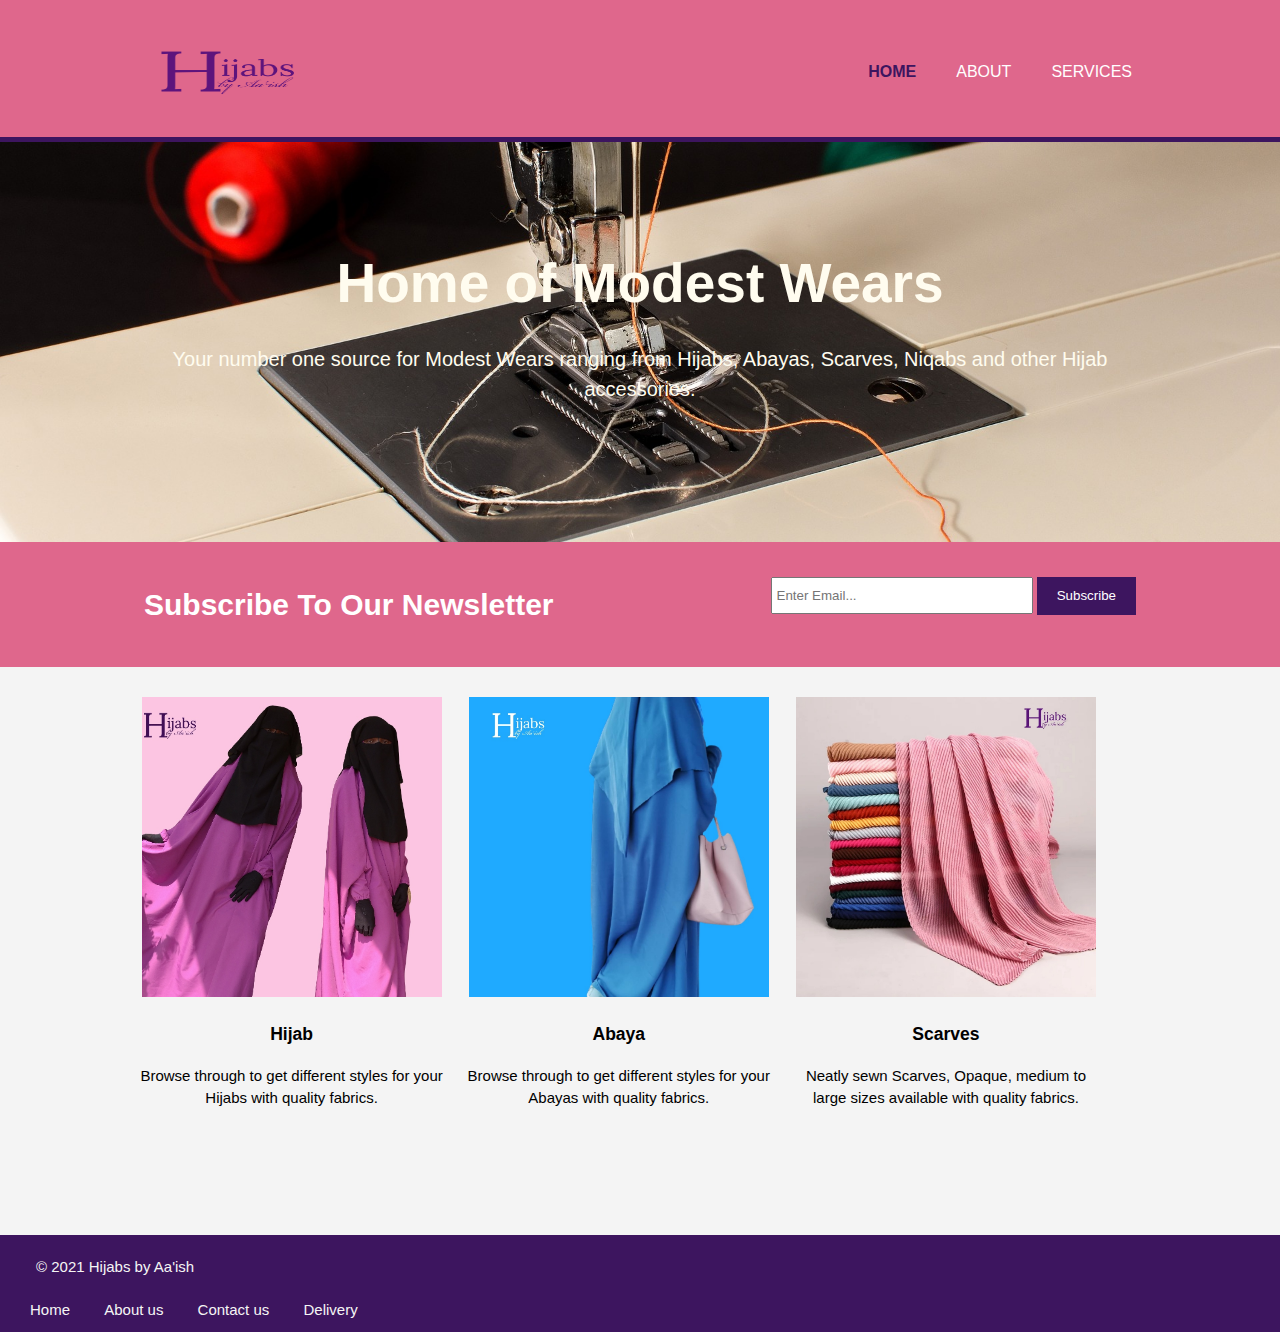
<file: index.html>
<!DOCTYPE html>
<html lang="en">
<head>
    <meta charset="UTF-8">
    <meta http-equiv="X-UA-Compatible" content="IE=edge">
    <meta name="viewport" content="width=device-width, initial-scale=1.0">
    <title>Hijabs_by_Aa'ish</title>
    <link rel="stylesheet" href="./css/style.css">
</head>
<body>
    <header>
        <div class="container">
            <div id="branding">
                <img src="./img/logo.png" alt="Hijabs_by_Aa'ish" width="200px" height="130px">
            </div>

            <nav>
                <ul>
                    <li class="current"><a href="index.html">Home</a></li>
                    <li><a href="about.html">About</a></li>
                    <li><a href="services.html">Services</a></li>
                </ul>
            </nav>
        </div>
    </header>

    <section id="showcase">
        <div class="container">
            <h1>Home of Modest Wears</h1>
            <p>Your number one source for Modest Wears ranging from Hijabs, Abayas, Scarves, Niqabs and other Hijab accessories.
            </p>
        </div>
    </section>

    <section id="newsletter">
        <div class="container">
            <h1>Subscribe To Our Newsletter</h1>
            <form>
                <input type="email" placeholder="Enter Email..." required> 
                <button type="submit" class="button-1">Subscribe</button>
            </form>
        </div>
    </section>

    <section id="boxes">
        <div class="container">
            <div class="box">
                <img src="./img/hijab.jpg" alt="Hijab" >
            <h3>Hijab</h3>
            <p>Browse through to get different styles for your Hijabs with quality fabrics.</p>
            </div>

            <div class="box">
                <img src="./img/abaya.jpg" alt="Abaya">
            <h3>Abaya</h3>
            <p>Browse through to get different styles for your Abayas with quality fabrics.</p>
            </div>

            <div class="box">
                <img src="./img/scarves.jpg" alt="Scarves" >
            <h3>Scarves</h3>
            <p>Neatly sewn Scarves, Opaque, medium to large sizes available with quality fabrics.</p>
            </div>
        </div>
    </section>

    <footer>
        <div class="footer-top">
            <p> &copy; 2021 Hijabs by Aa'ish</p>
        </div>
        <div class="footer-bottom">
            <div class="left">
                <a href="index.html">Home</a>
                <a href="about.html">About us</a>
                <a href="#">Contact us</a>
                <a href="#">Delivery</a>
            </div>
        </div>
    </footer>
</body>
</html>
</file>
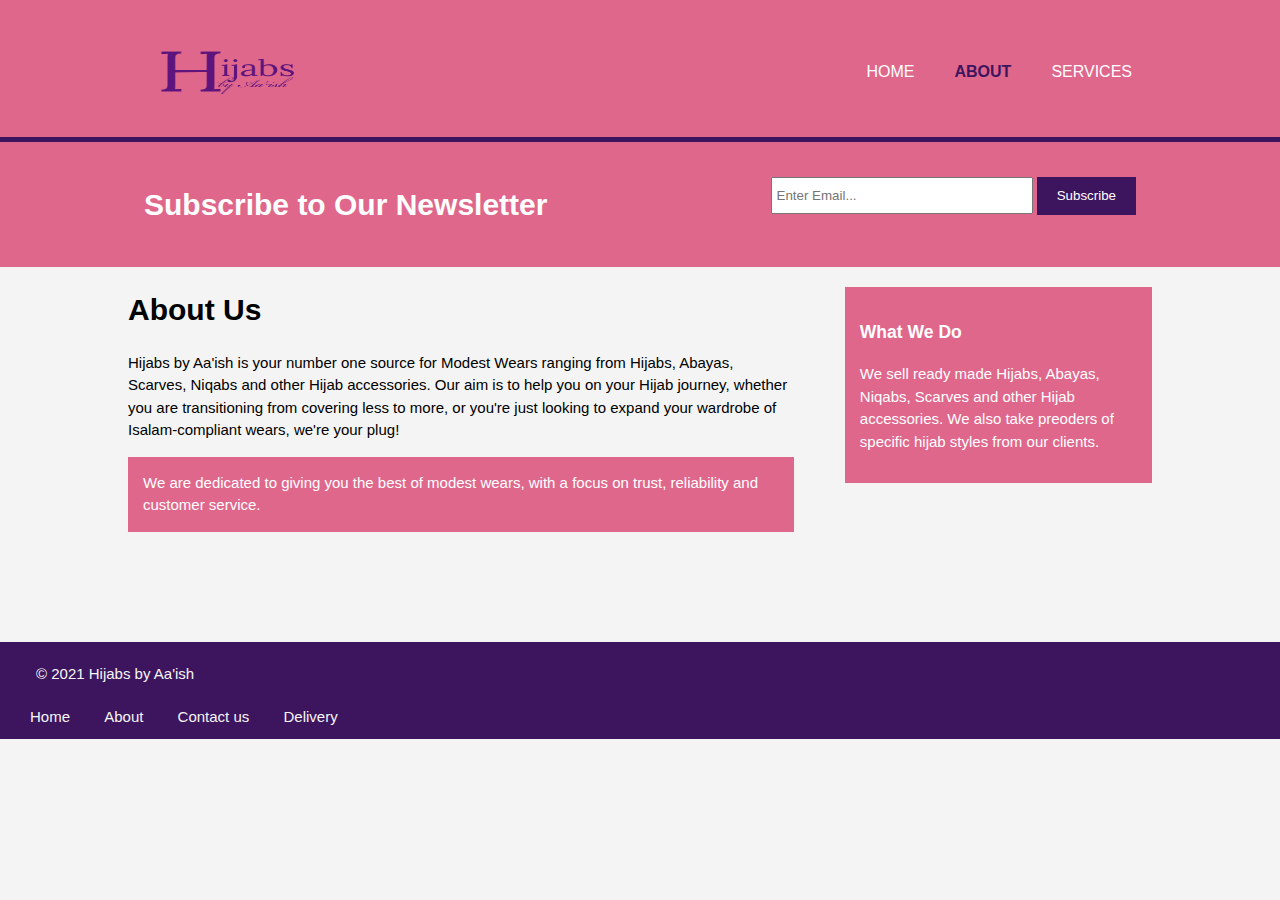
<file: about.html>
<!DOCTYPE html>
<html lang="en">
<head>
    <meta charset="UTF-8">
    <meta http-equiv="X-UA-Compatible" content="IE=edge">
    <meta name="viewport" content="width=device-width, initial-scale=1.0">
    <title>About</title>
    <link rel="stylesheet" href="./css/style.css">
</head>
<body>
    <header>
        <div class="container">
            <div id="branding">
                <img src="./img/logo.png" alt="Hijabs_by_Aa'ish" width="200px" height="130px">
            </div>

            <nav>
                <ul>
                    <li><a href="index.html">Home</a></li>
                    <li class="current"><a href="about.html">About</a></li>
                    <li><a href="services.html">Services</a></li>
                </ul>
            </nav>
        </div>
    </header>

    <section id="newsletter">
        <div class="container">
            <h1>Subscribe to Our Newsletter</h1>
            <form>
                <input type="email" placeholder="Enter Email..." required>
                <button type="submit" class="button-1">Subscribe</button>
            </form>
        </div>
    </section>

    <section id="main">
        <div class="container">
            <article id="main-content">
                <h1 class="page-title">About Us</h1>
                <p>Hijabs by Aa'ish is your number one source for Modest Wears ranging from Hijabs, Abayas, Scarves, Niqabs and other Hijab accessories.
                    Our aim is to help you on your Hijab journey, whether you are transitioning from covering less to more, or you're just looking to expand your wardrobe of Isalam-compliant wears, we're your plug!
                </p>
                <p class="dark">We are dedicated to giving you the best of modest wears, with a focus on trust, reliability and customer service.</p>
            </article>

            <aside id="sidebar">
                <div class="dark">
                    <h3>What We Do</h3>
                    <p>We sell ready made Hijabs, Abayas, Niqabs, Scarves and other Hijab accessories. We also take preoders of specific hijab styles from our clients.</p>
                </div> 
            </aside>
        </div>
    </section>

    <footer>
        <div class="footer-top">
            <p> &copy; 2021 Hijabs by Aa'ish</p>
        </div>
        <div class="footer-bottom">
            <div class="left">
                <a href="index.html">Home</a>
                <a href="about.html">About</a>
                <a href="#">Contact us</a>
                <a href="#">Delivery</a>
            </div>
        </div>
    </footer>
</body>
</html>
</file>
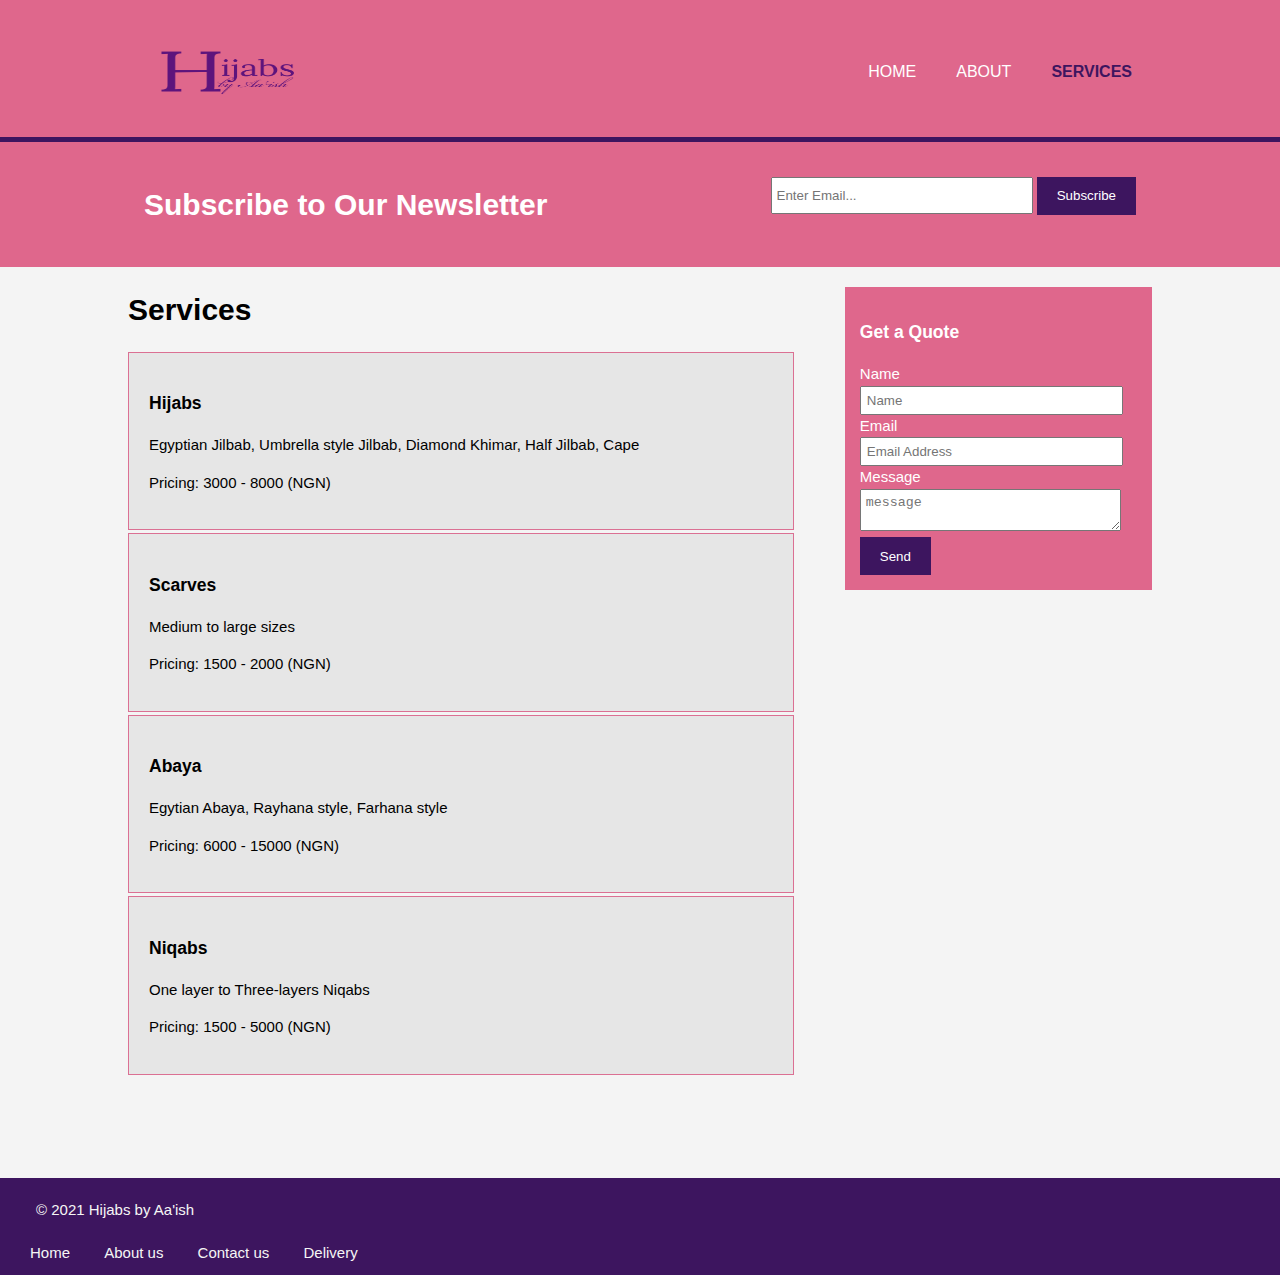
<file: services.html>
<!DOCTYPE html>
<html lang="en">
<head>
    <meta charset="UTF-8">
    <meta http-equiv="X-UA-Compatible" content="IE=edge">
    <meta name="viewport" content="width=device-width, initial-scale=1.0">
    <title>Services</title>
    <link rel="stylesheet" href="./css/style.css">
</head>
<body>
    <header>
        <div class="container">
            <div id="branding">
                <img src="./img/logo.png" alt="Hijabs_by_Aa'ish" width="200px" height="130px">
            </div>

            <nav>
                <ul>
                    <li><a href="index.html">Home</a></li>
                    <li><a href="about.html">About</a></li>
                    <li class="current"><a href="services.html">Services</a></li>
                </ul>
            </nav>
        </div>
    </header>

    <section id="newsletter">
        <div class="container">
            <h1>Subscribe to Our Newsletter</h1>
            <form>
                <input type="email" placeholder="Enter Email..." required>
                <button type="submit" class="button-1">Subscribe</button>
            </form>
        </div>
    </section>

    <section class="main">
        <div class="container">
            <article id="main-content">
                <h1 class="page-title">Services</h1>
                <ul id="services">
                    <li>
                        <h3>Hijabs</h3>
                        <p>Egyptian Jilbab, Umbrella style Jilbab, Diamond Khimar, Half Jilbab, Cape</p>
                        <p>Pricing: 3000 - 8000 (NGN) </p>
                    </li>
                    <li>
                        <h3>Scarves</h3>
                        <p>Medium to large sizes</p>
                        <p>Pricing: 1500 - 2000 (NGN) </p>
                    </li>
                    <li>
                        <h3>Abaya</h3>
                        <p>Egytian Abaya, Rayhana style, Farhana style</p>
                        <p>Pricing: 6000 - 15000 (NGN) </p>
                    </li>
                    <li>
                        <h3>Niqabs</h3>
                        <p>One layer to Three-layers Niqabs</p>
                        <p>Pricing: 1500 - 5000 (NGN) </p>
                    </li>
                </ul>
            </article>

            <aside id="sidebar">
                <div class="dark">
                    <h3>Get a Quote</h3>
                    <form class="quote">
                        <div>
                            <label>Name</label>
                            <input type="text" placeholder="Name">
                        </div>
                        <div>
                            <label>Email</label>
                            <input type="email" placeholder="Email Address">
                        </div>
                        <div>
                            <label>Message</label>
                            <textarea placeholder="message"></textarea>
                        </div>
                        <button class="button-1" type="submit">Send</button>
                    </form>
                </div>
            </aside>
        </div>
    </section>

    <footer>
        <div class="footer-top">
            <p> &copy; 2021 Hijabs by Aa'ish</p>
        </div>
        <div class="footer-bottom">
            <div class="left">
                <a href="index.html">Home</a>
                <a href="about.html">About us</a>
                <a href="#">Contact us</a>
                <a href="#">Delivery</a>
            </div>
        </div>
    </footer>
</body>
</html>
</file>
<file: css/style.css>
body{
    font: 15px/1.5 Arial, Helvetica, sans-serif;
    margin: 0;
    padding: 0;
    background-color: #f4f4f4;
}
/* Global */
.container{
    width: 80%;
    margin: auto;
    overflow: hidden;
}
ul{
    margin: 0;
    padding: 0;
}
.button-1{
    height: 38px;
    background: #3D155F;
    border: 0;
    padding-left: 20px;
    padding-right: 20px;
    color: #ffffff;
}
.dark{
    padding: 15px;
    background: #DF678C;
    color: #ffffff;
    margin-top: 10px;
    margin-bottom: 10px;
}

/* Header */
header{
    background: #DF678C;
    color: #ffffff;
    min-height: 70px;
    border-bottom: #3D155F 5px solid;
}
header a{
    color: #ffffff;
    text-decoration: none;
    text-transform: uppercase;
    font-size: 16px;
}
header li{
    float: left;
    display: inline;
    padding: 0 20px 0 20px;
}
header #branding{
    float: left;
}
header #branding img{
    margin: 0;    
}
header nav{
    float: right;
    margin-top: 60px;
}
header .current a{
    color: #3D155F;
    font-weight: bold;
}
header a:hover{
    color: #cccccc;
    font-weight: bold;
}

/* Showcase */
#showcase{
    min-height: 400px;
    background: url('../img/welcome.png') no-repeat;
    background-position: center;
    background-size: cover;
    text-align: center;
    color: #fffcef;
}
#showcase h1{
    margin-top: 100px;
    font-size: 55px;
    margin-bottom: 10px;
}
#showcase p{
    font-size: 20px;
}

/* Newsletter */
#newsletter{
    padding: 20px;
    color: #ffffff;
    background: #DF678C;
}
#newsletter h1{
    float: left;
}
#newsletter form{
    float: right;
    margin-top: 15px;
}
#newsletter input[type="email"]{
    padding: 4px;
    height: 25px;
    width: 250px;
}

/* Boxes */
#boxes{
    margin-top: 20px;
}
#boxes .box{
    float: left;
    text-align: center;
    width: 30%;
    padding: 10px;
}
#boxes .box img{
    width: 300px;
}

/* Sidebar */
aside#sidebar{
    float: right;
    width: 30%;
    margin-top: 10px;
}
aside#sidebar .quote input, aside#sidebar .quote textarea{
    width: 90%;
    padding: 5px;
}

/* Main-content */
article#main-content{
    float: left;
    width: 65%;
}
ul#services li{
    list-style: none;
    padding: 20px;
    border: palevioletred solid 1px;
    margin-bottom: 3px;
    background: #e6e6e6;
}
footer{
    background-color: #3D155F;
    margin-top: 100px;
}
.footer-top{
    padding: 6px;
}
.footer-top p{
    padding-left: 30px;
    color: whitesmoke;
}
.footer-bottom{
    padding-bottom: 10px;
}

.left a{
    padding-left: 30px;
    color: whitesmoke;
    text-decoration: none;
}
.left a:hover{
    cursor: pointer;
    color: #DF678C;
}

@media (max-width: 1024px){
    header #branding,
    header nav,
    header nav li,
    #newsletter form,
    #boxes .box,
    article#main-content,
    aside#sidebar{
        float: none;
        text-align: center;
        width: 100%;
    }
    header{
        padding-bottom: 20px;
    }
    header nav{
        margin-top: -20px;
    }
    #newletter button, .quote button{
        display: block;
        width: 100px;
    }
    #newsletter form input[type="email"], .quote input,
    .quote textarea{
        width: 100px;
        margin-bottom: 5px;
    }
    #boxes .box p{
        width: 90%;
    }
    .footer-top p{
        padding-left: 20px;
    }
    .left a{
        padding-left: 20px;
    }
}
</file>
